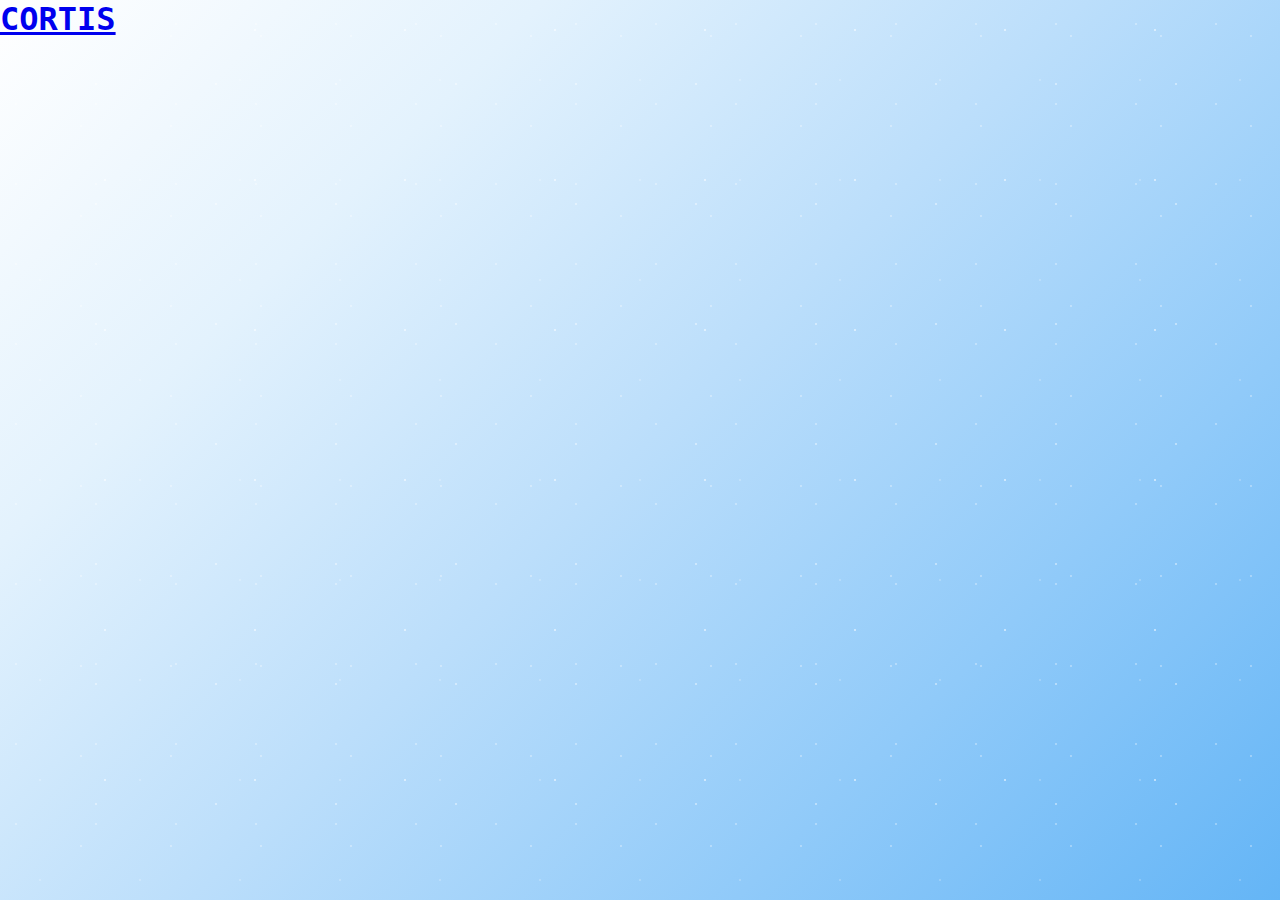
<file: index.html>
<!DOCTYPE html>
<html lang="en">
<head>
    <meta charset="UTF-8">
    <meta name="viewport" content="width=device-width, initial-scale=1.0">
    <title>Document</title>
    <link rel="stylesheet" href="./style.css">
    <script src="./script.js" async defer></script>
</head>
<body>
    <h1><a href="members.html">CORTIS</a></h1>
</body>
</html>
</file>
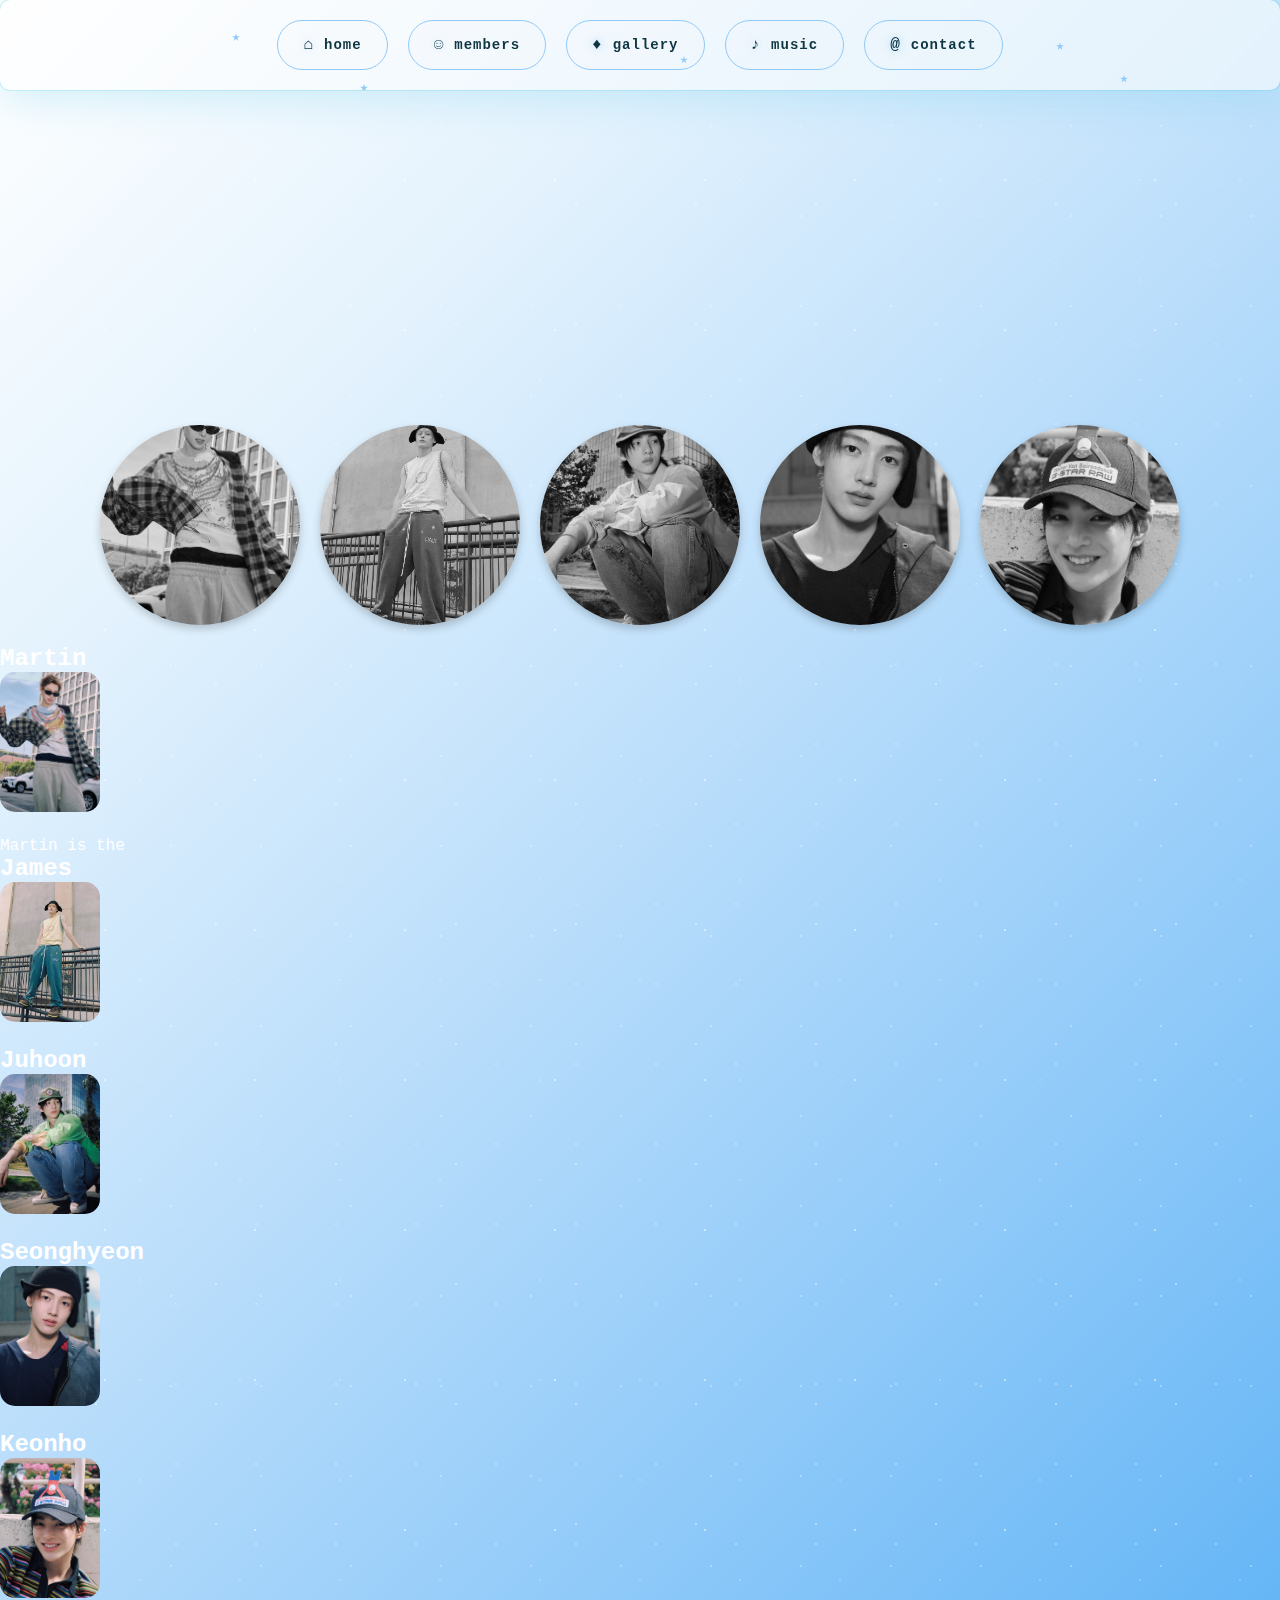
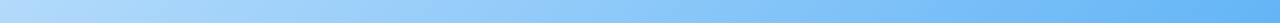
<file: members.html>
<!DOCTYPE html>
<html lang="en">
<head>
    <meta charset="UTF-8">
    <meta name="viewport" content="width=device-width, initial-scale=1.0">
    <title>Document</title>
    <link rel="stylesheet" href="./style.css">
</head>
<script src="script.js"></script>
<body>
    <div class="navbar-container">
    <nav class="navbar">
        <div class="pixel-stars">
            <div class="pixel-star"></div>
            <div class="pixel-star"></div>
            <div class="pixel-star"></div>
            <div class="pixel-star"></div>
            <div class="pixel-star"></div>
        </div>
        
        <ul class="nav-list">
            <li class="nav-item">
                <a href="index.html" class="nav-link">
                    <span class="nav-emoji">⌂</span>
                    <span>home</span>
                </a>
            </li>
            <li class="nav-item">
                <a href="members.html" class="nav-link">
                    <span class="nav-emoji">☺</span>
                    <span>members</span>
                </a>
            </li>
            <li class="nav-item">
                <a href="gallery.html" class="nav-link">
                    <span class="nav-emoji">♦</span>
                    <span>gallery</span>
                </a>
            </li>
            <li class="nav-item">
                <a href="music.html" class="nav-link">
                    <span class="nav-emoji">♪</span>
                    <span>music</span>
                </a>
            </li>
            <li class="nav-item">
                <a href="contact.html" class="nav-link">
                    <span class="nav-emoji">@</span>
                    <span>contact</span>
                </a>
            </li>
        </ul>
    </nav>
</div>
    <div class="circle-wrapper"></div>
        <div class="flex-container">
            <img src="photos/martinie.jpeg" alt="Martin" width="300"  onclick="openPopup('martinPopup')" style="cursor: pointer; position: relative;">
             <img src="photos/james.jpeg" alt="James" width="300"  onclick="openPopup('jamesPopup')" style="cursor: pointer; position: relative;">
              <img src="photos/juhoonie.jpeg" alt="Juhoon" width="300"  onclick="openPopup('juhoonPopup')" style="cursor: pointer; position: relative;">
               <img src="photos/seonghyeon.jpeg" alt="Seonghyeon" width="300" onclick="openPopup('seonghyeonPopup')" style="cursor: pointer; position: relative;">
                <img src="photos/keonho.jpeg" alt="Keonho" width="300" onclick="openPopup('keonhoPopup')" style="cursor: pointer; position: relative;">
        </div>
        <div class="popup-overlay" id="martinPopup">
            <div class="popup-content">
            <h2>Martin</h2>
            <img src="photos/martinie.jpeg" alt="Martin" width="300" style="width: 100px; border-radius: 15px; margin-bottom: 20px">
            <p> Martin is the</p>
        </div>
        </div>
        <div class="popup-overlay" id="jamesPopup">
            <div class="popup-content">
            <h2>James</h2>
            <img src="photos/james.jpeg" alt="James" width="300" style="width: 100px; border-radius: 15px; margin-bottom: 20px">
            <p></p>
        </div>
        </div>
        <div class="popup-overlay" id="juhoonPopup">
            <div class="popup-content">
            <h2>Juhoon</h2>
            <img src="photos/juhoonie.jpeg" alt="Juhoon" width="300" style="width: 100px; border-radius: 15px; margin-bottom: 20px">
            <p></p>
        </div>
        </div>
        <div class="popup-overlay" id="seonghyeonPopup">
            <div class="popup-content">
            <h2>Seonghyeon</h2>
            <img src="photos/seonghyeon.jpeg" alt="Seonghyeon" width="300" style="width: 100px; border-radius: 15px; margin-bottom: 20px">
            <p></p>
        </div>  
        </div>
        <div class="popup-overlay" id="keonhoPopup">
            <div class="popup-content">
            <h2>Keonho</h2>
            <img src="photos/keonho.jpeg" alt="Keonho" width="300" style="width: 100px; border-radius: 15px; margin-bottom: 20px">
            <p></p>
        </div>
        </div>
</body>
</html>
</file>
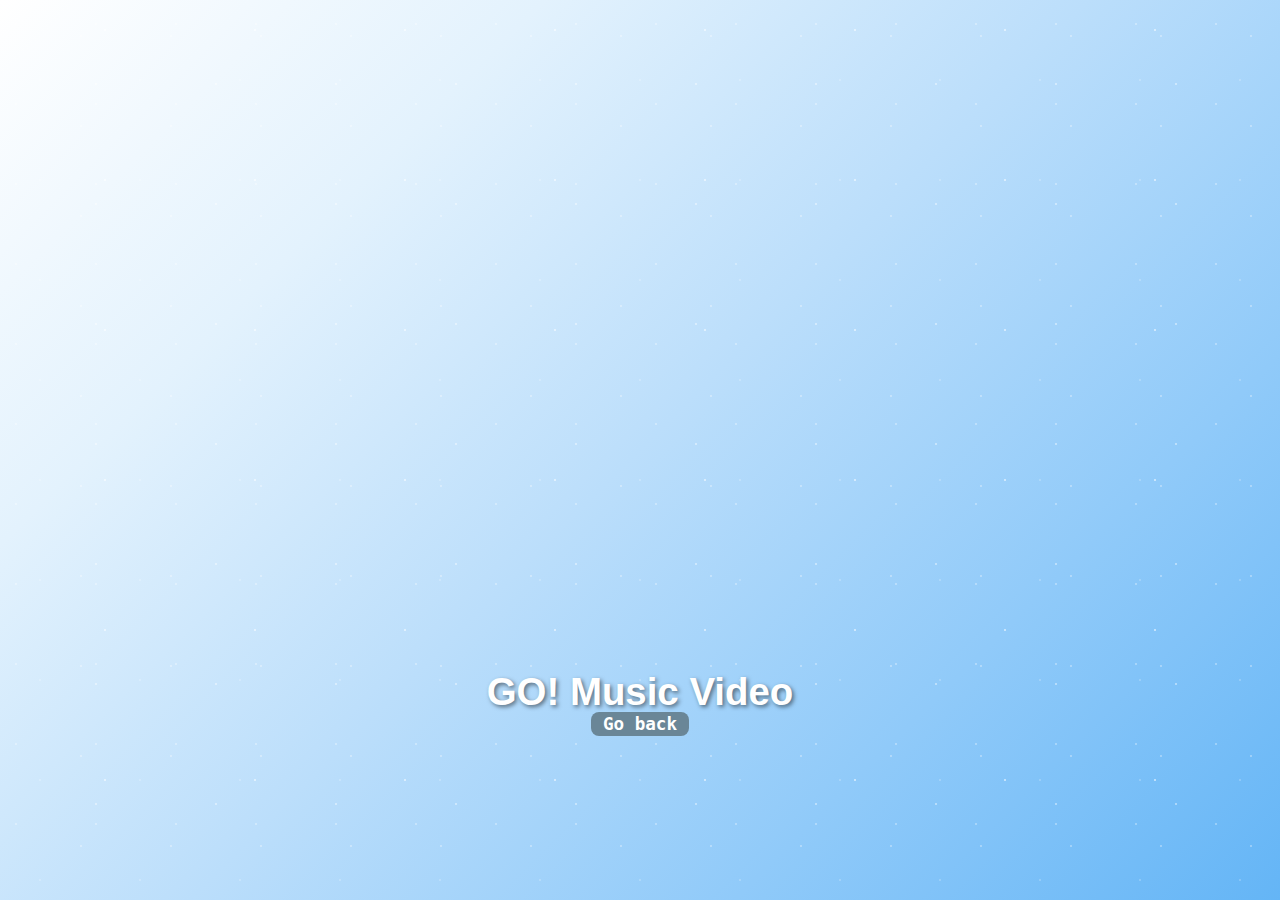
<file: mv/gomv.html>
<!DOCTYPE html>
<html lang="en">
<head>
    <meta charset="UTF-8">
    <meta name="viewport" content="width=device-width, initial-scale=1.0">
    <title>Document</title>
    <link rel="stylesheet" href="../style.css">
</head>
    <body>
        <div class="mv-container">
   <iframe width="896" height="504" src="https://www.youtube.com/embed/WXS-o57VJ5w?si=UjA_LDvRiLpwsYI3" title="YouTube video player" frameborder="0" allow="accelerometer; autoplay; clipboard-write; encrypted-media; gyroscope; picture-in-picture; web-share" referrerpolicy="strict-origin-when-cross-origin" allowfullscreen></iframe>
    <div class="mvheading-container">
        <h1>GO! Music Video </h1>
       <p><a href="../music.html">Go back</a></p>
    </div>
</div>
</body>
</html>
</file>
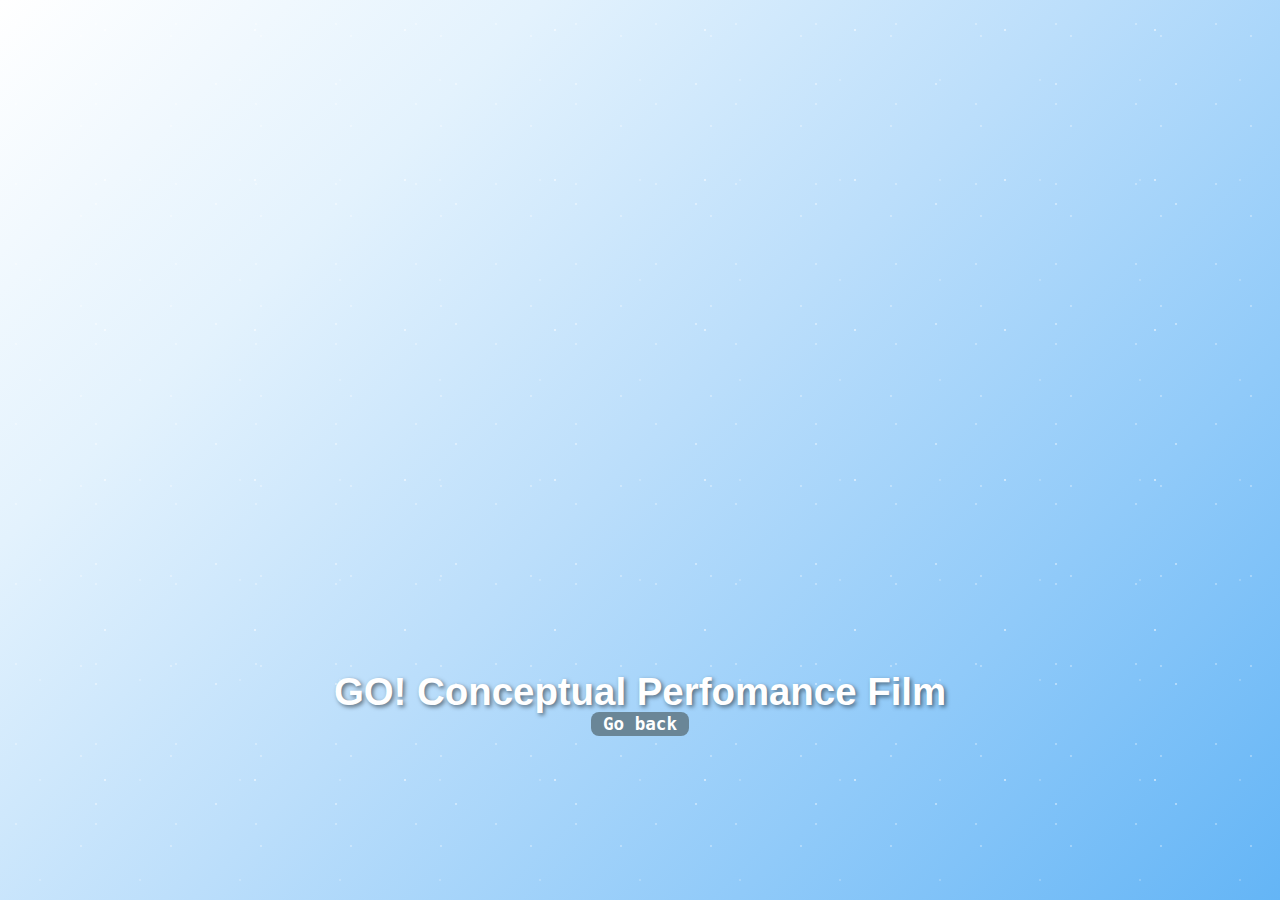
<file: mv/gopf.html>
<!DOCTYPE html>
<html lang="en">
<head>
    <meta charset="UTF-8">
    <meta name="viewport" content="width=device-width, initial-scale=1.0">
    <title>Document</title>
    <link rel="stylesheet" href="../style.css">
</head>
    <body>
        <div class="mv-container">
   <iframe width="896" height="504" src="https://www.youtube.com/embed/-fTvZfQoF-w?si=EbtKmFQoNRDRjIMg" title="YouTube video player" frameborder="0" allow="accelerometer; autoplay; clipboard-write; encrypted-media; gyroscope; picture-in-picture; web-share" referrerpolicy="strict-origin-when-cross-origin" allowfullscreen></iframe>
    <div class="mvheading-container">
        <h1>GO! Conceptual Perfomance Film</h1>
       <p><a href="../music.html">Go back</a></p>
    </div>
</div>
</body>
</html>
</file>
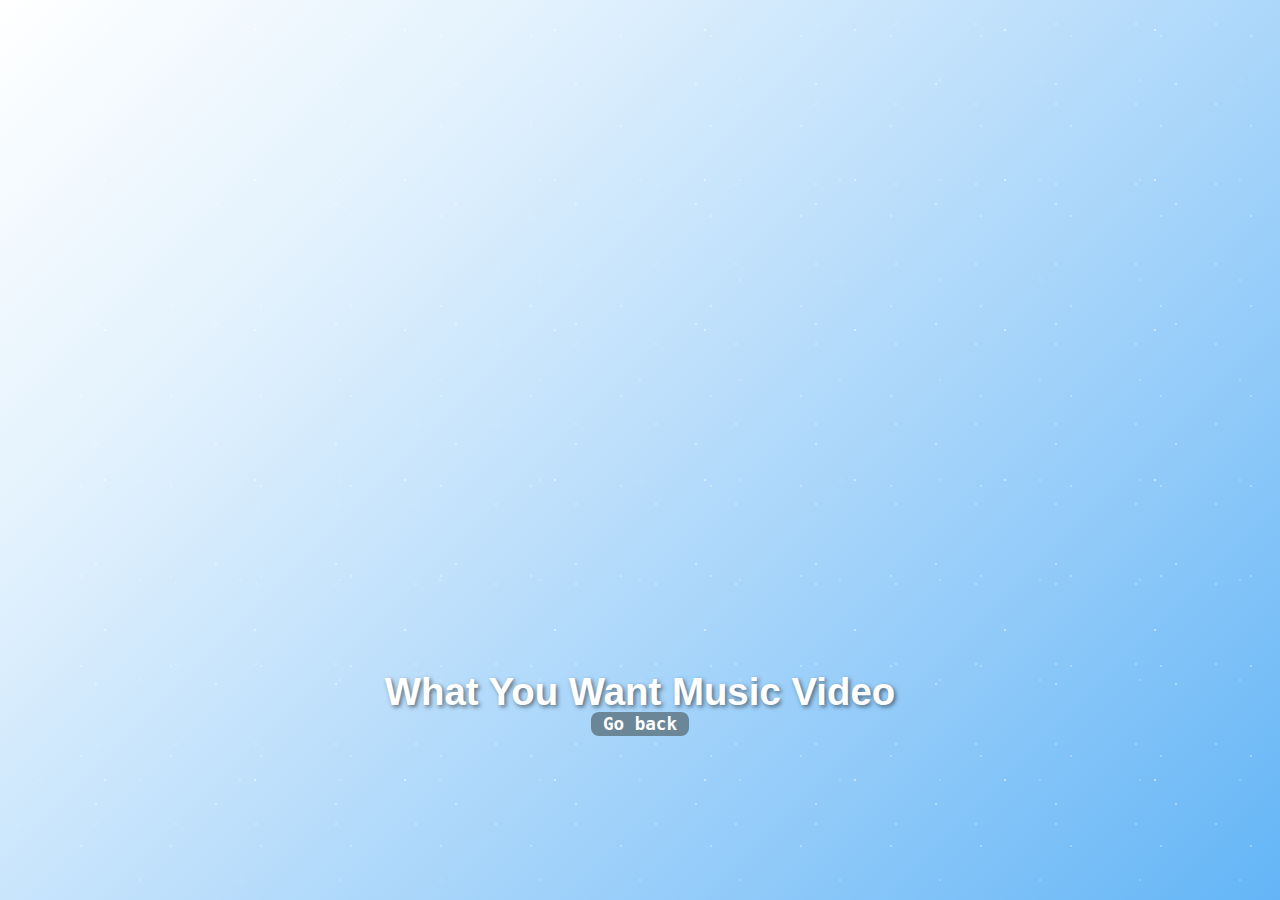
<file: mv/wywmv.html>
<!DOCTYPE html>
<html lang="en">
<head>
    <meta charset="UTF-8">
    <meta name="viewport" content="width=device-width, initial-scale=1.0">
    <title>Document</title>
    <link rel="stylesheet" href="../style.css">
</head>
    <body>
        <div class="mv-container">
   <iframe width="896" height="504" src="https://www.youtube.com/embed/e2OpbOv_JiQ?si=YrK6ZXJEuvxq7OYH" title="YouTube video player" frameborder="0" allow="accelerometer; autoplay; clipboard-write; encrypted-media; gyroscope; picture-in-picture; web-share" referrerpolicy="strict-origin-when-cross-origin" allowfullscreen></iframe>
    <div class="mvheading-container">
        <h1>What You Want Music Video</h1>
       <p><a href="../music.html">Go back</a></p>
    </div>
</div>
</body>
</html>
</file>
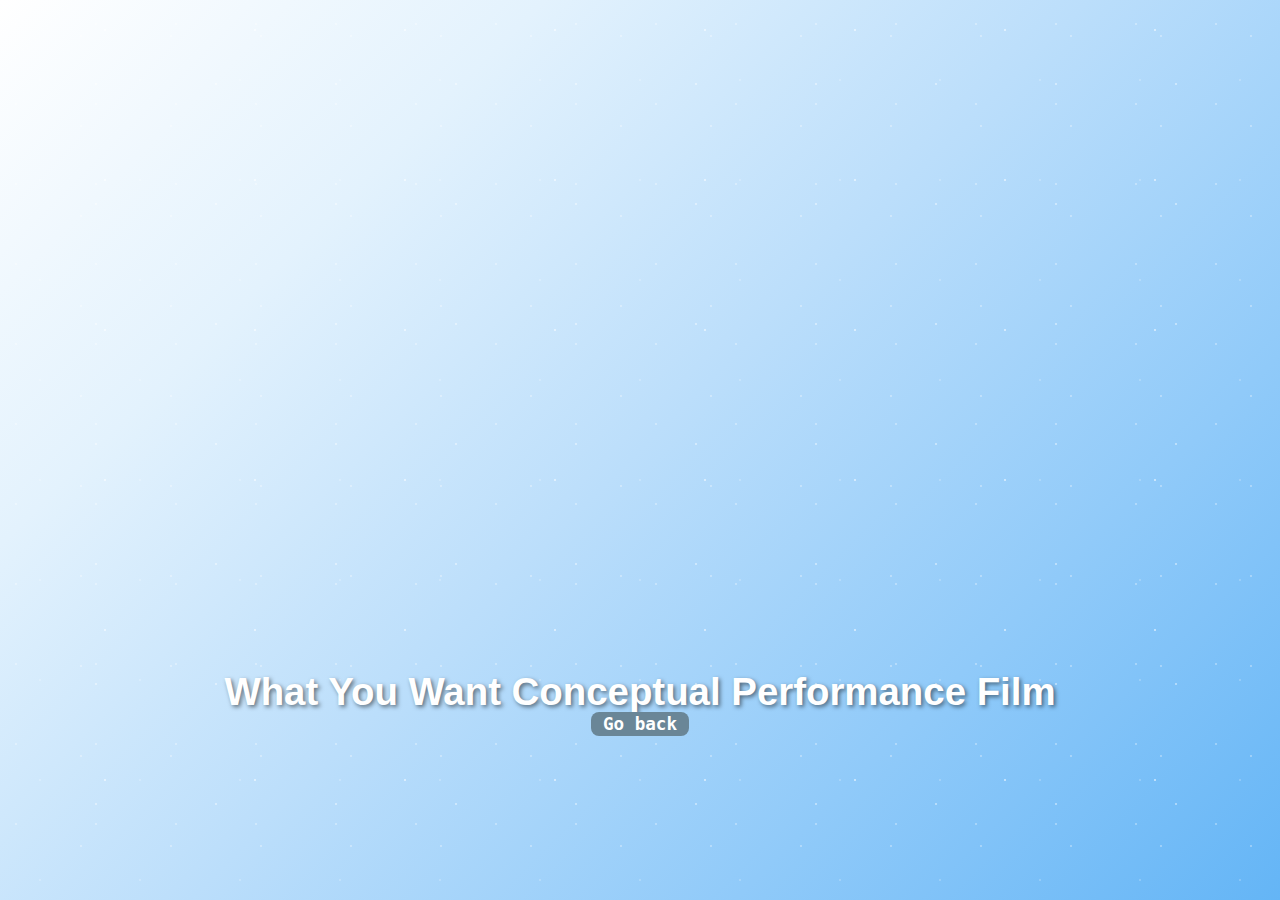
<file: mv/wywpf.html>
<!DOCTYPE html>
<html lang="en">
<head>
    <meta charset="UTF-8">
    <meta name="viewport" content="width=device-width, initial-scale=1.0">
    <title>Document</title>
    <link rel="stylesheet" href="../style.css">
</head>
    <body>
        <div class="mv-container">
   <iframe width="896" height="504" src="https://www.youtube.com/embed/6MYB61hUaFg?si=4vwec1HxYohxg4Aj" title="YouTube video player" frameborder="0" allow="accelerometer; autoplay; clipboard-write; encrypted-media; gyroscope; picture-in-picture; web-share" referrerpolicy="strict-origin-when-cross-origin" allowfullscreen></iframe>
    <div class="mvheading-container">
        <h1>What You Want Conceptual Performance Film</h1>
       <p><a href="../music.html">Go back</a></p>
    </div>
</div>
</body>
</html>
</file>
<file: style.css>
/* front page styles */
* {
  padding: 0;
  margin: 0;
  box-sizing: border-box;
}
body {
  font-family: Arial, sans-serif;
  background-color: lightblue;
  color: white;
}
.title-heading {
   font-family: "Game Paused Demo", sans-serif;
   font-size: 60px;
   text-shadow: 2px 2px 4px rgba(0, 0, 0, 0.5);
   text-align: center;
   line-height: 650px; /* optional, adjust spacing */
}

.title-heading a {
   color: white;
   text-decoration: none;
}

.title-heading a:hover {
   color: black;
   text-decoration: none;
   cursor: pointer;
}

/* flexbox styles for image members */
.flex-container {
    display: flex;
    justify-content: center;
    gap: 20px;
    padding: 20px;
}
.flex-container img {
  aspect-ratio: 1 / 1;  
  filter: grayscale(100%);
  width: 200px;
  height: 200px;
  object-fit: cover;  
  border-radius: 50%;
  box-shadow: 0 4px 8px rgba(0, 0, 0, 0.2);
  transition: transform 0.3s;
}
.flex-container img:hover {
  filter: grayscale(0%);
    transform: scale(1.05);
}
.flex-container img:active {
    transform: scale(0.95);
}
.flex-container img:focus {
    outline: 2px solid #ffcc00;
    outline-offset: 4px;
}
.flex-container img:focus-visible {
    outline: 2px solid #ffcc00;
    outline-offset: 4px;
}

.circle-wrapper {
  display: flex;
  justify-content: center;  
  align-items: center;      
  height: 35vh;         
}
/* flexbox styles for image music */
.flex-container2{
    display: flex;
    flex-wrap: wrap;
    align-items: center;
    justify-content: center;
    gap: 20px;
    padding: 20px;
}
.flex-container2 img {
  width: 512px;
  height: 288px;
  object-fit: cover;  
  box-shadow: 0 4px 8px rgba(0, 0, 0, 0.2);
  transition: transform 0.3s;
}
.flex-container2 img:hover {
    transform: scale(1.05);
}
.flex-container2 img:active {
    transform: scale(0.95);
}
.flex-container2 img:focus {
    outline: 2px solid #ffcc00;
    outline-offset: 4px;
}
.flex-container2 img:focus-visible {
    outline: 2px solid #ffcc00;
    outline-offset: 4px;
}
.muheader-container {
    text-align: center;
    padding: 30px 20px;
    
}
.muheader-container h1 {
   font-family: "Game Paused Demo", sans-serif;
    text-shadow: 2px 2px 4px rgba(0, 0, 0, 0.5);
    font-size: 2.4rem;
    margin-bottom: 10px; /* space under title */
}

.muheader-container p {
    font-size: 1.2rem;
    font-size: small;
    color: #333;
    margin-top: 0;   /* remove default browser margin */
}
.mv-container{
    display: flex;
    flex-direction: column;
    align-items: center;
    justify-content: center;
    height: 100vh; /* full viewport height */
}
.mvheading-container {
    text-align: center;
    padding: 0px 20px;
}

.mvheading-container h1 {
    font-family: "Game Paused Demo", sans-serif;
    text-shadow: 2px 2px 4px rgba(0, 0, 0, 0.5);
    font-size: 2.4rem;
    margin-bottom: 0px;
}
.mvheading-container a {
    text-decoration: none;       /* removes underline */
    color: #ffffff;              /* custom text color */
    font-weight: bold;           /* bold text */
    font-size: 1.1rem;           /* adjust size */
    background-color: #6a8697;   /* optional background */
    padding: 2px 12px;           /* some padding */
    border-radius: 8px;          /* rounded corners */
    transition: 0.3s ease;       /* smooth hover transition */
}
.mvheading-container a:hover {
    background-color: #8d2f18;   /* hover background */
    color: #fff;                 /* hover text color */
    transform: scale(1.05);      /* optional slight zoom effect */
}

/*NAV BAR STYLES*/
@import url('https://fonts.googleapis.com/css2?family=Orbitron:wght@400;700;900&family=Press+Start+2P&display=swap');
        
        * {
            margin: 0;
            padding: 0;
            box-sizing: border-box;
        }

        body {
            font-family: 'Orbitron', monospace;
            background: linear-gradient(135deg, #ffffff 0%, #e3f2fd 25%, #bbdefb 50%, #90caf9 75%, #64b5f6 100%);
            min-height: 100vh;
            position: relative;
            overflow-x: hidden;
        }

        body::before {
            z-index: -1;
            content: '';
            position: absolute;
            top: 0;
            left: 0;
            right: 0;
            bottom: 0;
            background-image: 
                radial-gradient(circle at 20% 30%, rgba(255, 255, 255, 0.3) 1px, transparent 1px),
                radial-gradient(circle at 80% 70%, rgba(255, 255, 255, 0.4) 1px, transparent 1px),
                radial-gradient(circle at 40% 80%, rgba(255, 255, 255, 0.2) 1px, transparent 1px),
                radial-gradient(circle at 70% 20%, rgba(255, 255, 255, 0.5) 1px, transparent 1px),
                radial-gradient(circle at 90% 40%, rgba(255, 255, 255, 0.3) 1px, transparent 1px);
            background-size: 80px 80px, 120px 120px, 100px 100px, 150px 150px, 90px 90px;
            animation: sparkleMove 20s linear infinite;
            pointer-events: none;
        }

       @keyframes dreamyFlow {
            0% { background-position: 0% 50%; }
            25% { background-position: 100% 25%; }
            50% { background-position: 0% 75%; }
            75% { background-position: 100% 50%; }
            100% { background-position: 0% 50%; }
        }

        @keyframes sparkleMove {
            0% { transform: translateY(0px) rotate(0deg); }
            100% { transform: translateY(-20px) rotate(360deg); }
        }
        */

        /* Change these parts in your existing CSS: */

.navbar-container {
    position: relative;
    padding: 0px 0px; /* Change from 30px 20px to remove side padding */
    margin: 0 auto;
    /* max-width: none; /* Remove the 1000px limit, or delete this line entirely */
    width: 100%; /* Add this to ensure full width */
}

.navbar {
    background: rgba(70, 176, 228, 0.15);
    backdrop-filter: blur(20px);
    border-radius: 10px; /* Change from 30px to 0px for sharp corners, or use 10px for slight rounding */
    padding: 20px 40px;
    box-shadow: 
        0 8px 40px #6cceea4d,
        inset 0 2px 0 #5b9eb566,
        inset 0 -2px 0 #41b7d733,
        0 0 0 1px #2bd3d633;
    position: relative;
    overflow: hidden;
    border: 5px solid transparent #90caf9;
    background-clip: padding-box;
    width: 100%; /* Add this to ensure the navbar itself is full width */
}

.navbar::before {
    content: '';
    position: absolute;
    top: -3px;
    left: -3px;
    right: -3px;
    bottom: -3px;
    background: linear-gradient(135deg, #ffffff 0%, #e3f2fd 25%, #bbdefb 50%, #90caf9 75%, #64b5f6 100%);
    background-size: 400% 400%;
    border-radius: 0px; /* Change from 33px to 0px to match the navbar border-radius */
    z-index: -1;
   /* animation: holographicBorder 8s ease infinite; */
    filter: blur(1px);
}
        

       /* @keyframes holographicBorder {
            0%, 100% { background-position: 0% 50%; }
            25% { background-position: 100% 0%; }
            50% { background-position: 100% 100%; }
            75% { background-position: 0% 100%; }
        }*/

        .nav-list {
            list-style: none;
            display: flex;
            justify-content: center;
            align-items: center;
            gap: 20px;
            flex-wrap: wrap;
        }

        .nav-item {
            position: relative;
        }

        .nav-link {
            text-decoration: none;
            color: #103542;
            font-weight: 700;
            font-size: 14px;
            padding: 15px 25px;
            border-radius: 25px;
            display: flex;
            align-items: center;
            gap: 10px;
            transition: all 0.4s cubic-bezier(0.4, 0, 0.2, 1);
            position: relative;
            overflow: hidden;
            text-transform: lowercase;
            letter-spacing: 1px;
            background: rgba(247, 245, 245, 0.1);
            border: 1px solid #90caf9;
        }

        .nav-link::before {
            content: '';
            position: absolute;
            top: 0;
            left: -100%;
            width: 100%;
            height: 100%;
            background: linear-gradient(90deg, 
                transparent, 
                #90caf9, 
                transparent);
            transition: left 0.8s ease;
        }

        .nav-link:hover::before {
            left: 100%;
        }

        .nav-link:hover {
            background: linear-gradient(135deg, 
                #90caf9, 
                #045ea7,
                #1199ed,);
            color: #2d2d2d;
            transform: translateY(-3px) scale(1.05);
            box-shadow: 
                0 15px 35px rgba(68, 149, 241, 0.4),
                0 5px 15px rgba(41, 153, 233, 0.3);
            border-color: #90caf9;
        }

        .nav-emoji {
            font-size: 16px;
            font-family: 'Press Start 2P', monospace;
            filter: drop-shadow(0 0 4px rgba(100, 181, 246, 0.6));
            animation: magicalFloat 3s ease-in-out infinite;
        }

        @keyframes magicalFloat {
            0%, 100% { 
                transform: translateY(0) rotate(0deg);
                filter: drop-shadow(0 0 4px rgba(100, 123, 142, 0.6));
            }
            25% { 
                transform: translateY(-2px) rotate(5deg);
                filter: drop-shadow(0 0 6px rgba(144, 202, 249, 0.8));
            }
            50% { 
                transform: translateY(-4px) rotate(0deg);
                filter: drop-shadow(0 0 5px rgba(187, 222, 251, 0.8));
            }
            75% { 
                transform: translateY(-2px) rotate(-5deg);
                filter: drop-shadow(0 0 6px rgba(100, 181, 246, 0.8));
            }
        }

        .nav-item:nth-child(1) .nav-emoji { animation-delay: 0s; }
        .nav-item:nth-child(2) .nav-emoji { animation-delay: 0.3s; }
        .nav-item:nth-child(3) .nav-emoji { animation-delay: 0.6s; }
        .nav-item:nth-child(4) .nav-emoji { animation-delay: 0.9s; }
        .nav-item:nth-child(5) .nav-emoji { animation-delay: 1.2s; }

       .pixel-stars {
            position: absolute;
            width: 100%;
            height: 100%;
            pointer-events: none;
            overflow: hidden;
        }

        .pixel-star {
            position: absolute;
            width: 8px;
            height: 8px;
            background: #90caf9;
            clip-path: polygon(50% 0%, 61% 35%, 98% 35%, 68% 57%, 79% 91%, 50% 70%, 21% 91%, 32% 57%, 2% 35%, 39% 35%);
            animation: pixelTwinkle 4s ease-in-out infinite;
            filter: drop-shadow(0 0 4px rgba(255, 255, 255, 0.8));
        }

        @keyframes pixelTwinkle {
            0%, 100% { 
                opacity: 0.3;
                transform: scale(0.8) rotate(0deg);
            }
            50% { 
                opacity: 1;
                transform: scale(1.2) rotate(180deg);
            }
        }

        .pixel-star:nth-child(1) { top: 15%; left: 15%; animation-delay: 0s; }
        .pixel-star:nth-child(2) { top: 25%; right: 20%; animation-delay: 0.8s; }
        .pixel-star:nth-child(3) { bottom: 20%; left: 25%; animation-delay: 1.6s; }
        .pixel-star:nth-child(4) { bottom: 30%; right: 15%; animation-delay: 2.4s; }
        .pixel-star:nth-child(5) { top: 40%; left: 50%; animation-delay: 3.2s; }

        .demo-content {
            text-align: center;
            margin-top: 60px;
            color: #4a4a4a;
            text-shadow: 0 2px 4px rgba(255, 255, 255, 0.5);
        }

        .demo-title {
            font-family: 'Press Start 2P', monospace;
            font-size: 2.5rem;
            font-weight: 400;
            margin-bottom: 20px;
            background: linear-gradient(45deg, #ff9a9e, #a8edea, #d299c2, #89f7fe);
            -webkit-background-clip: text;
            -webkit-text-fill-color: transparent;
            background-clip: text;
            animation: holographicText 6s ease infinite;
            filter: drop-shadow(0 0 10px rgba(255, 255, 255, 0.3));
        }

        @keyframes holographicText {
            0%, 100% { filter: hue-rotate(0deg) drop-shadow(0 0 10px rgba(255, 255, 255, 0.3)); }
            33% { filter: hue-rotate(120deg) drop-shadow(0 0 15px rgba(255, 182, 193, 0.5)); }
            66% { filter: hue-rotate(240deg) drop-shadow(0 0 15px rgba(168, 237, 234, 0.5)); }
        }

        .demo-subtitle {
            font-size: 1rem;
            opacity: 0.8;
            letter-spacing: 2px;
        }

        @media (max-width: 768px) {
            .navbar {
                padding: 15px 20px;
                margin: 10px;
            }
            
            .nav-list {
                gap: 8px;
            }
            
            .nav-link {
                padding: 12px 18px;
                font-size: 12px;
            }
            
            .demo-title {
                font-size: 1.5rem;
            }
        }
</file>
